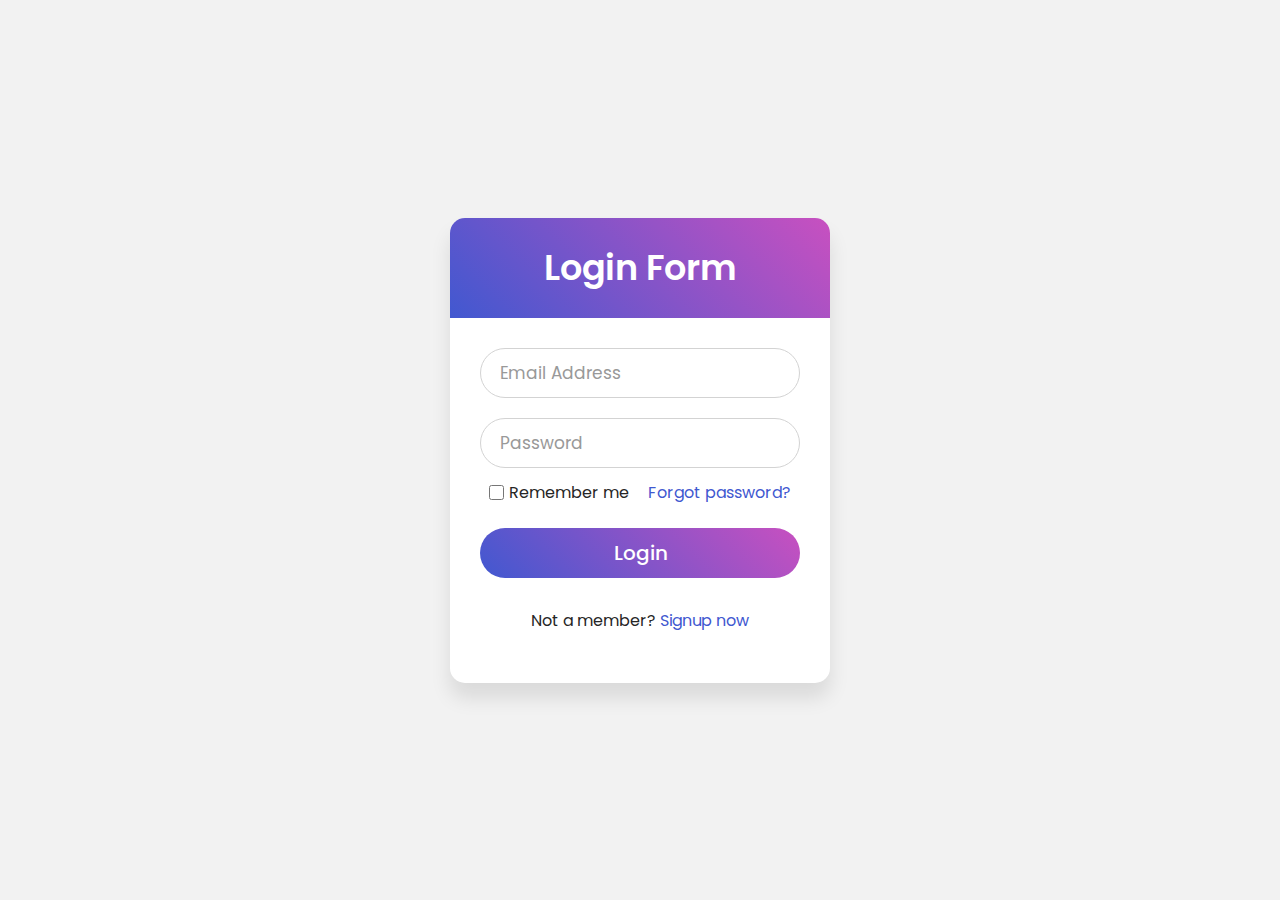
<file: Login Form/lindex.html>
<!DOCTYPE html>
<html lang="en" dir="ltr">

<head>
  <meta charset="utf-8">
  <title>Login Form Design</title>
  <link rel="stylesheet" href="style.css">
</head>

<body>
  <div class="wrapper">
    <div class="title">Login Form</div>
    <form action="#">
      <div class="field">
        <input type="text" required>
        <label>Email Address</label>
      </div>
      <div class="field">
        <input type="password" required>
        <label>Password</label>
      </div>
      <div class="content">
        <div class="checkbox">
          <input type="checkbox" id="remember-me">
          <label for="remember-me">Remember me</label>
        </div>
        <div class="pass-link"><a href="#">Forgot password?</a></div>
      </div>
      <div class="field">
        <input type="submit" value="Login">
      </div>
      <div class="signup-link">Not a member? <a href="#">Signup now</a></div>
    </form>
  </div>

</body>

</html>
</file>
<file: Login Form/style.css>
@import url('https://fonts.googleapis.com/css?family=Poppins:400,500,600,700&display=swap');
*{
  margin: 0;
  padding: 0;
  box-sizing: border-box;
  font-family: 'Poppins', sans-serif;
}
html,body{
  display: grid;
  height: 100%;
  width: 100%;
  place-items: center;
  background: #f2f2f2;
  /* background: linear-gradient(-135deg, #c850c0, #4158d0); */
}
::selection{
  background: #4158d0;
  color: #fff;
}
.wrapper{
  width: 380px;
  background: #fff;
  border-radius: 15px;
  box-shadow: 0px 15px 20px rgba(0,0,0,0.1);
}
.wrapper .title{
  font-size: 35px;
  font-weight: 600;
  text-align: center;
  line-height: 100px;
  color: #fff;
  user-select: none;
  border-radius: 15px 15px 0 0;
  background: linear-gradient(-135deg, #c850c0, #4158d0);
}
.wrapper form{
  padding: 10px 30px 50px 30px;
}
.wrapper form .field{
  height: 50px;
  width: 100%;
  margin-top: 20px;
  position: relative;
}
.wrapper form .field input{
  height: 100%;
  width: 100%;
  outline: none;
  font-size: 17px;
  padding-left: 20px;
  border: 1px solid lightgrey;
  border-radius: 25px;
  transition: all 0.3s ease;
}
.wrapper form .field input:focus,
form .field input:valid{
  border-color: #4158d0;
}
.wrapper form .field label{
  position: absolute;
  top: 50%;
  left: 20px;
  color: #999999;
  font-weight: 400;
  font-size: 17px;
  pointer-events: none;
  transform: translateY(-50%);
  transition: all 0.3s ease;
}
form .field input:focus ~ label,
form .field input:valid ~ label{
  top: 0%;
  font-size: 16px;
  color: #4158d0;
  background: #fff;
  transform: translateY(-50%);
}
form .content{
  display: flex;
  width: 100%;
  height: 50px;
  font-size: 16px;
  align-items: center;
  justify-content: space-around;
}
form .content .checkbox{
  display: flex;
  align-items: center;
  justify-content: center;
}
form .content input{
  width: 15px;
  height: 15px;
  background: red;
}
form .content label{
  color: #262626;
  user-select: none;
  padding-left: 5px;
}
form .content .pass-link{
  color: "";
}
form .field input[type="submit"]{
  color: #fff;
  border: none;
  padding-left: 0;
  margin-top: -10px;
  font-size: 20px;
  font-weight: 500;
  cursor: pointer;
  background: linear-gradient(-135deg, #c850c0, #4158d0);
  transition: all 0.3s ease;
}
form .field input[type="submit"]:active{
  transform: scale(0.95);
}
form .signup-link{
  color: #262626;
  margin-top: 20px;
  text-align: center;
}
form .pass-link a,
form .signup-link a{
  color: #4158d0;
  text-decoration: none;
}
form .pass-link a:hover,
form .signup-link a:hover{
  text-decoration: underline;
}
</file>
